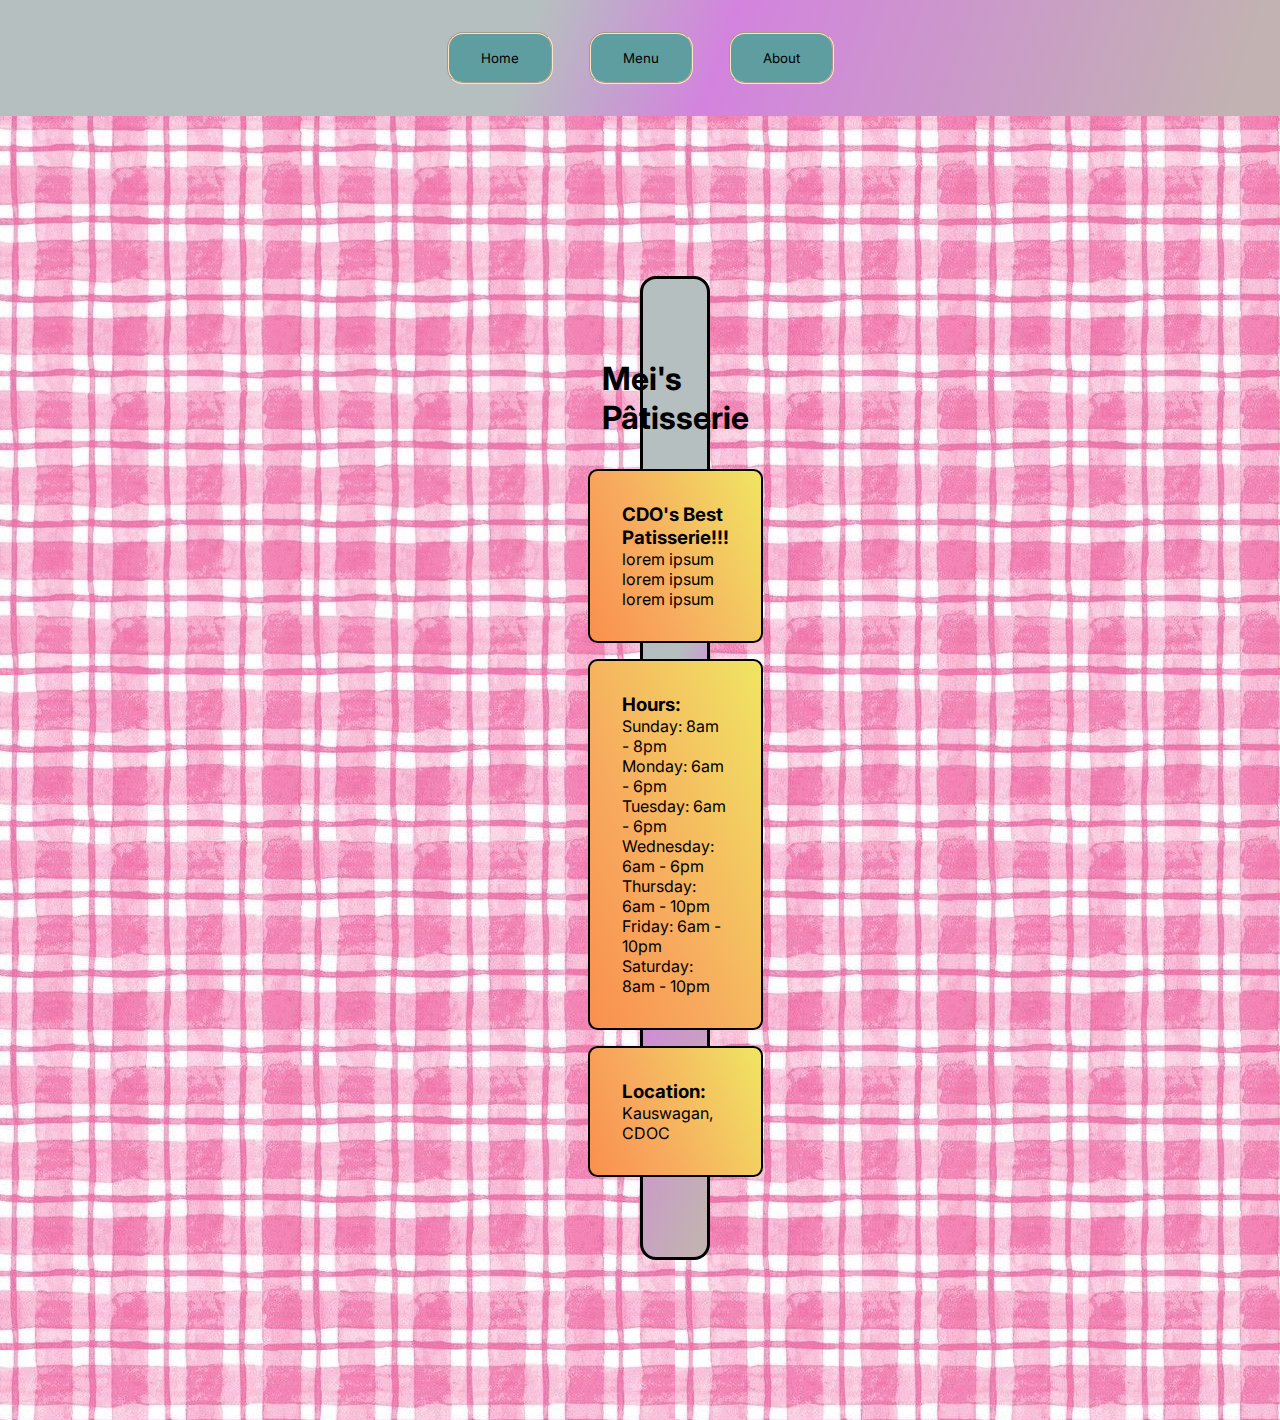
<file: index.html>
<!DOCTYPE html>
<html lang="en">
<head>
    <meta charset="UTF-8">
    <meta name="viewport" content="width=device-width, initial-scale=1.0">
    <title>Mei's Pattiserie</title>
<script defer src="main.js"></script></head>
<body>
    <header>
        <nav>
            <button type="button" id="homeButton">Home</button>
            <button type="button" id="menuButton">Menu</button>
            <button type="button" id="aboutButton">About</button>
        </nav>
    </header>
    <div id="content">
        
    </div>
</body>
</html>
</file>
